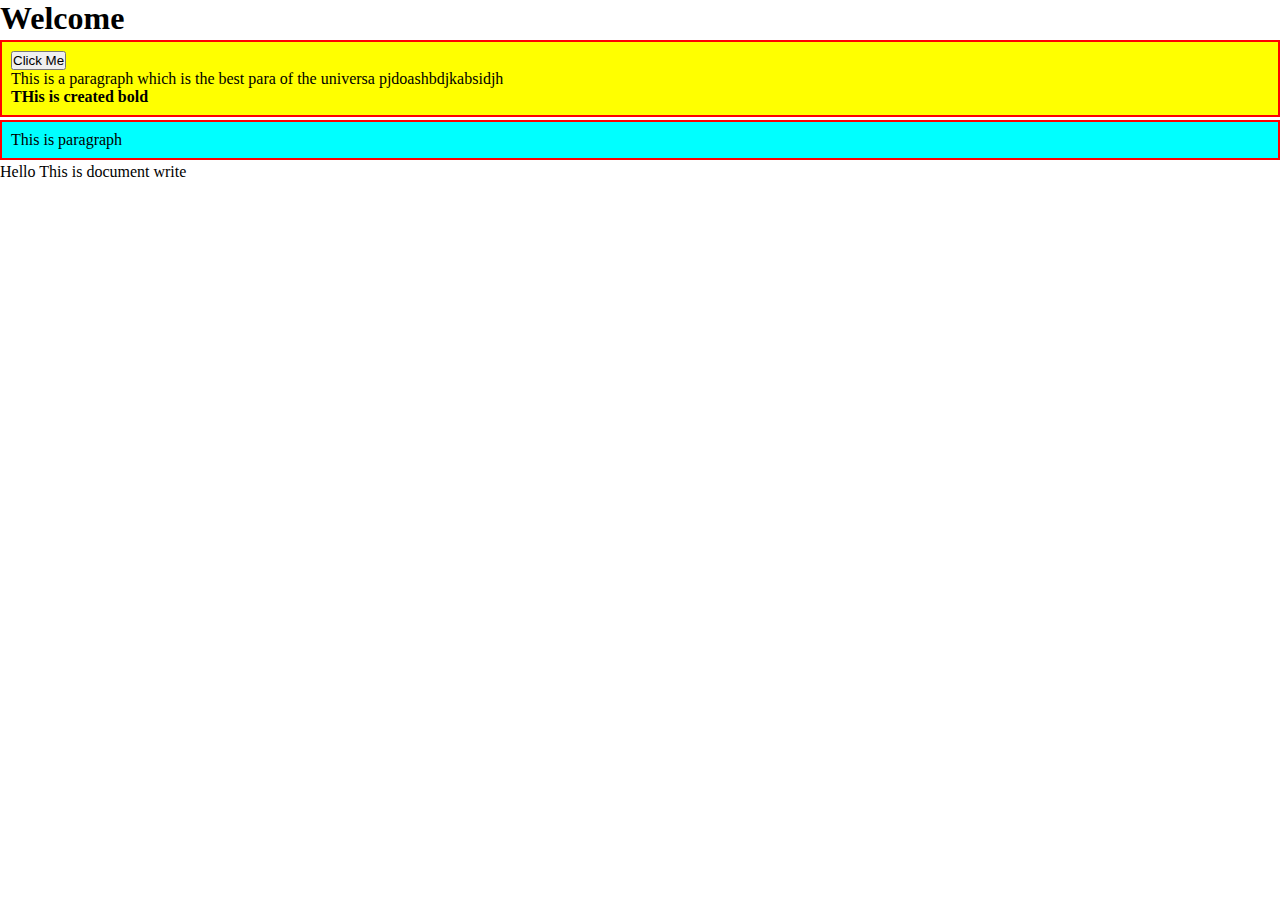
<file: index.html>
<!DOCTYPE html>
<html lang="en">
<head>
    <meta charset="UTF-8">
    <meta http-equiv="X-UA-Compatible" content="IE=edge">
    <meta name="viewport" content="width=device-width, initial-scale=1.0">
    <title>Learn JS </title>
<style>
    *{
        margin: 0;
        padding: 0;

    }
    .container {
        border: 2px solid red;
        margin: 3px 0;
        background: cyan;
        padding: 9px;
    }

    .bg-primary{
        background-color: blueviolet;
    }

    .text-sucess{
        color: white;
    }
</style>

</head>
<body>
    <h1> Welcome </h1>
        
    <div id = "firstContainer" class="container">
        <button id = "click" onclick="clicked()"> Click Me </button>
        <p>This is a paragraph which is the best para of the universa pjdoashbdjkabsidjh </p>
    </div>
    <div class="container">
        <p> This is paragraph </p>
    </div>

</body>
<script src="index.js">
</script>
</html>
</file>
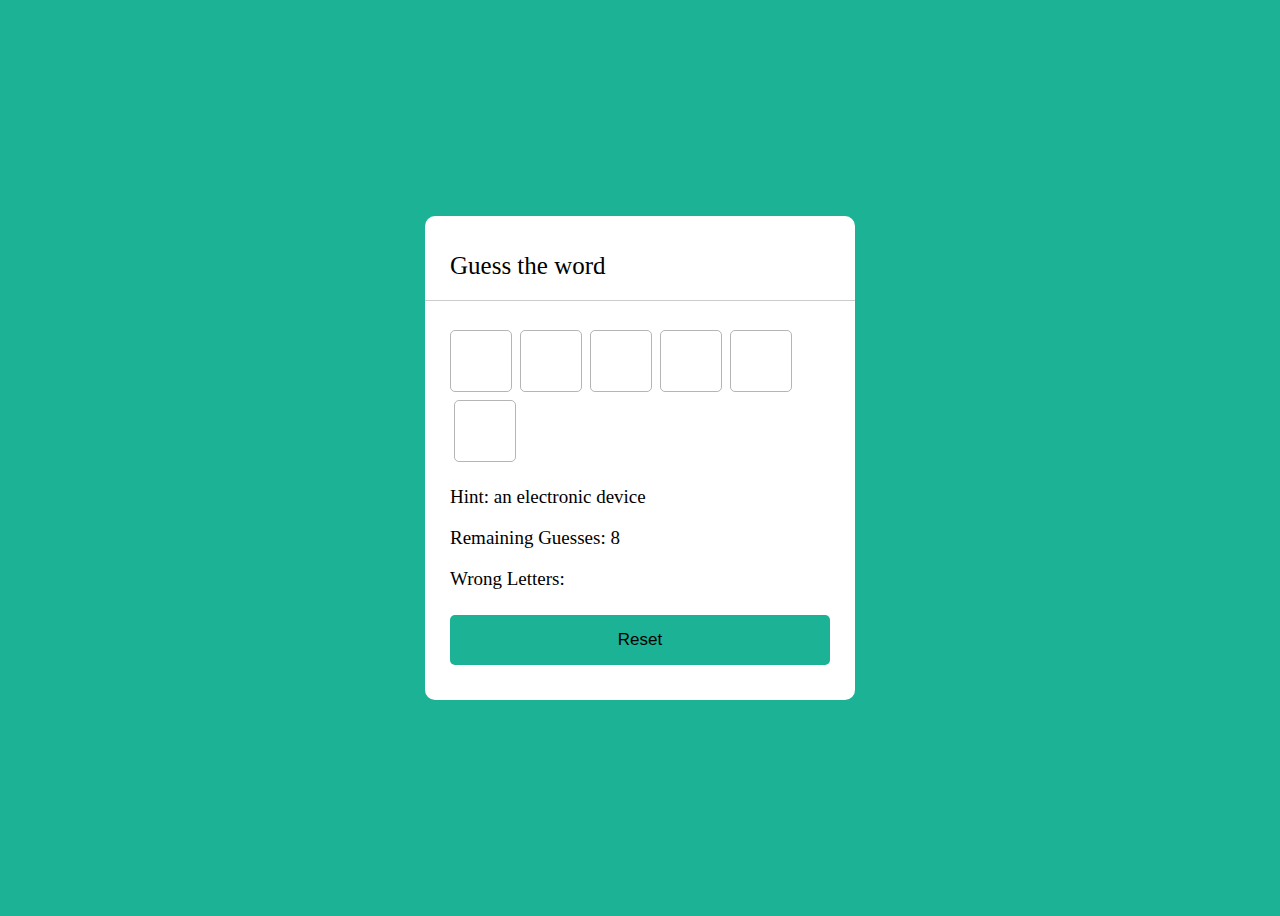
<file: wordguess/index.html>
<!doctype html>
<html lang="en">

<head>
  <!-- Required meta tags -->
  <meta charset="utf-8">
  <meta name="viewport" content="width=device-width, initial-scale=1, shrink-to-fit=no">

  <!-- Bootstrap CSS -->
  <link rel="stylesheet" href="style.css">

  <title>Guess a word Game</title>
</head>

<body>
  <div class="wrapper">
    <h1>Guess the word</h1>
    <div class="content">
      <input type="text" class="typing-input" maxlength="1">
      <div class="inputs">
  
      </div>
      <div class="details">
        <p class="hint">Hint: <span> </span> </p>
        <p class="guess-left">Remaining Guesses: <span> </span> </p>
        <p class="wrong-letter">Wrong Letters: <span> </span> </p>
      </div>
      <button class="reset-btn">Reset</button>
    </div>
  </div>

  <!--
    JS script here 
  -->
  
  <script src="word.js"></script>
  <script src="script.js"></script>

</body>

</html>
</file>
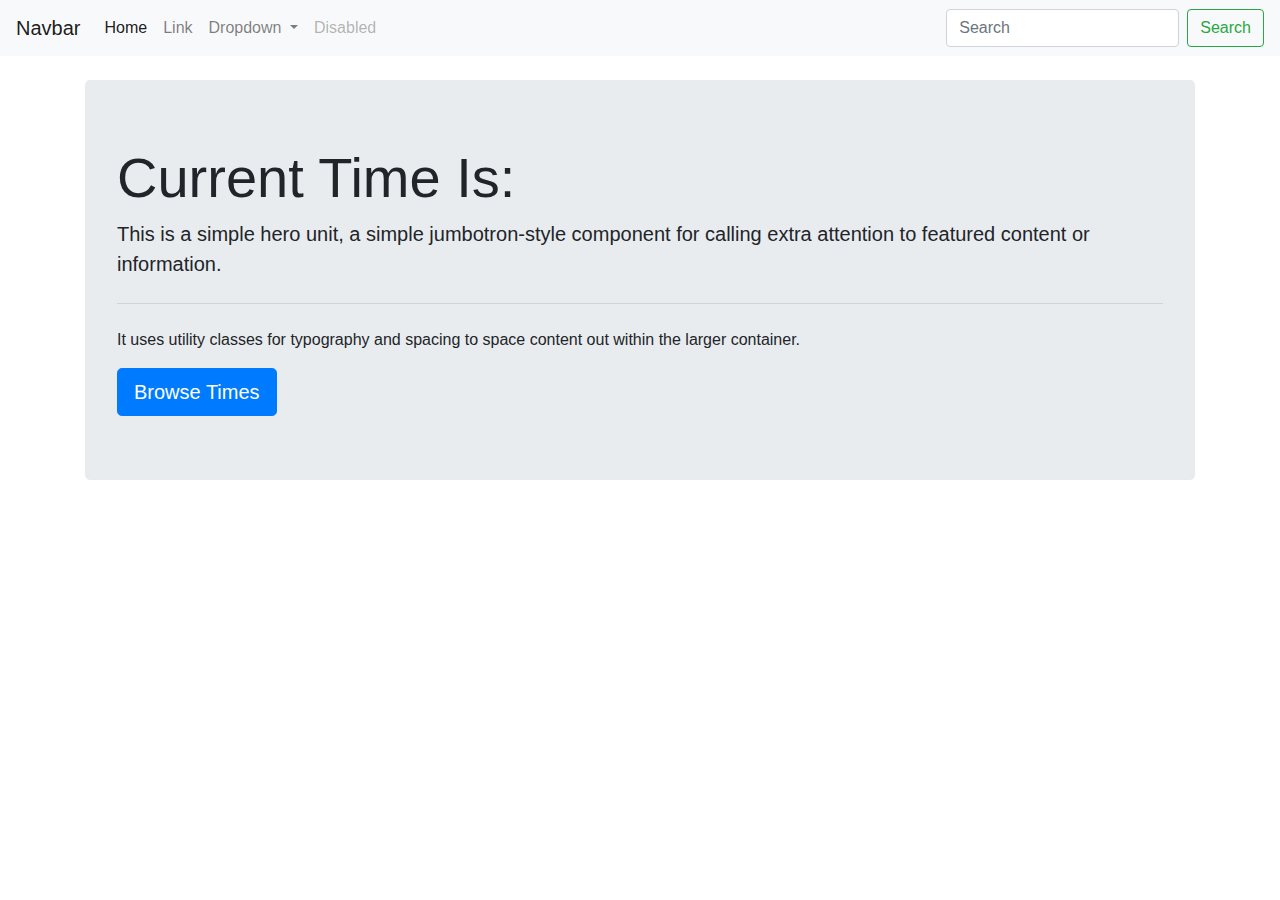
<file: project1/project1.html>
<!doctype html>
<html lang="en">
  <head>
    <!-- Required meta tags -->
    <meta charset="utf-8">
    <meta name="viewport" content="width=device-width, initial-scale=1, shrink-to-fit=no">

    <!-- Bootstrap CSS -->
    <link rel="stylesheet" href="https://cdn.jsdelivr.net/npm/bootstrap@4.3.1/dist/css/bootstrap.min.css" integrity="sha384-ggOyR0iXCbMQv3Xipma34MD+dH/1fQ784/j6cY/iJTQUOhcWr7x9JvoRxT2MZw1T" crossorigin="anonymous">

    <title>Hello, world!</title>

    <script>
        let a;
        let date;
        let time;
        const options = { weekday : 'long', year: 'numeric', month: 'long', day:'numeric'};
        setInterval(() => {
        a = new Date(); 
        
        date = a.toLocaleString(undefined, options);
        time = a.getHours() + ':' + a.getMinutes() + ':' + a.getSeconds();
        document.getElementById('time').innerHTML = time + "<br>ON " + date;
        }, 
        1000);


    </script>
  </head>
  <body>


    <nav class="navbar navbar-expand-lg navbar-light bg-light">
        <a class="navbar-brand" href="#">Navbar</a>
        <button class="navbar-toggler" type="button" data-toggle="collapse" data-target="#navbarSupportedContent" aria-controls="navbarSupportedContent" aria-expanded="false" aria-label="Toggle navigation">
          <span class="navbar-toggler-icon"></span>
        </button>
      
        <div class="collapse navbar-collapse" id="navbarSupportedContent">
          <ul class="navbar-nav mr-auto">
            <li class="nav-item active">
              <a class="nav-link" href="#">Home <span class="sr-only">(current)</span></a>
            </li>
            <li class="nav-item">
              <a class="nav-link" href="#">Link</a>
            </li>
            <li class="nav-item dropdown">
              <a class="nav-link dropdown-toggle" href="#" id="navbarDropdown" role="button" data-toggle="dropdown" aria-haspopup="true" aria-expanded="false">
                Dropdown
              </a>
              <div class="dropdown-menu" aria-labelledby="navbarDropdown">
                <a class="dropdown-item" href="#">Action</a>
                <a class="dropdown-item" href="#">Another action</a>
                <div class="dropdown-divider"></div>
                <a class="dropdown-item" href="#">Something else here</a>
              </div>
            </li>
            <li class="nav-item">
              <a class="nav-link disabled" href="#" tabindex="-1" aria-disabled="true">Disabled</a>
            </li>
          </ul>
          <form class="form-inline my-2 my-lg-0">
            <input class="form-control mr-sm-2" type="search" placeholder="Search" aria-label="Search">
            <button class="btn btn-outline-success my-2 my-sm-0" type="submit">Search</button>
          </form>
        </div>
      </nav>

      <div class="container my-4">
        <div class="jumbotron">
            <h1 class="display-4">Current Time Is: <span id ="time"></span></h1>
            <p class="lead">This is a simple hero unit, a simple jumbotron-style component for calling extra attention to featured content or information.</p>
            <hr class="my-4">
            <p>It uses utility classes for typography and spacing to space content out within the larger container.</p>
            <a class="btn btn-primary btn-lg" href="#" role="button">Browse Times </a>
          </div> 
      </div>


    <!-- Optional JavaScript -->
    <!-- jQuery first, then Popper.js, then Bootstrap JS -->
    <script src="https://code.jquery.com/jquery-3.3.1.slim.min.js" integrity="sha384-q8i/X+965DzO0rT7abK41JStQIAqVgRVzpbzo5smXKp4YfRvH+8abtTE1Pi6jizo" crossorigin="anonymous"></script>
    <script src="https://cdn.jsdelivr.net/npm/popper.js@1.14.7/dist/umd/popper.min.js" integrity="sha384-UO2eT0CpHqdSJQ6hJty5KVphtPhzWj9WO1clHTMGa3JDZwrnQq4sF86dIHNDz0W1" crossorigin="anonymous"></script>
    <script src="https://cdn.jsdelivr.net/npm/bootstrap@4.3.1/dist/js/bootstrap.min.js" integrity="sha384-JjSmVgyd0p3pXB1rRibZUAYoIIy6OrQ6VrjIEaFf/nJGzIxFDsf4x0xIM+B07jRM" crossorigin="anonymous"></script>
  </body>
</html>
</file>
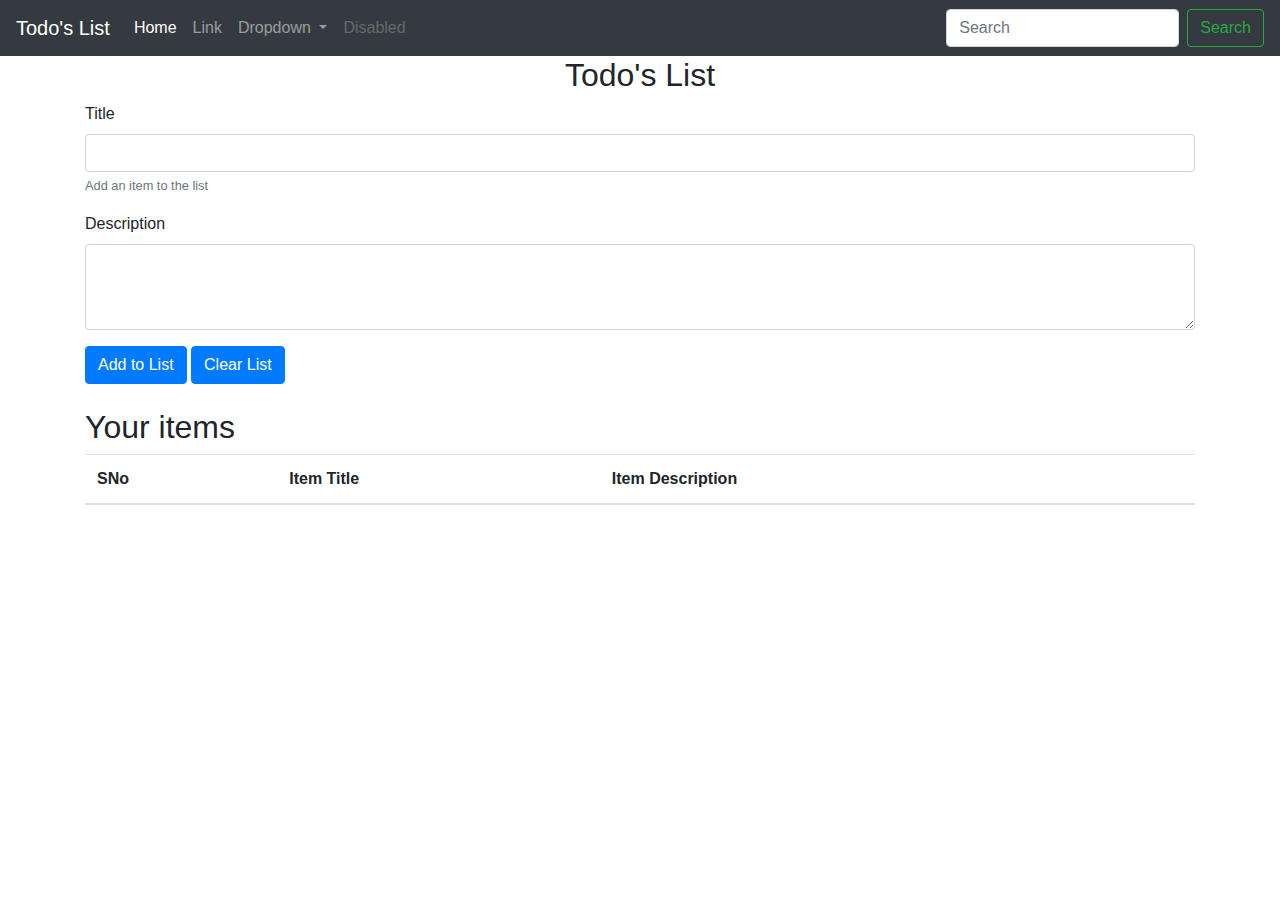
<file: project2/project2.html>
<!doctype html>
<html lang="en">

<head>
    <!-- Required meta tags -->
    <meta charset="utf-8">
    <meta name="viewport" content="width=device-width, initial-scale=1, shrink-to-fit=no">

    <!-- Bootstrap CSS -->
    <link rel="stylesheet" href="https://cdn.jsdelivr.net/npm/bootstrap@4.3.1/dist/css/bootstrap.min.css"
        integrity="sha384-ggOyR0iXCbMQv3Xipma34MD+dH/1fQ784/j6cY/iJTQUOhcWr7x9JvoRxT2MZw1T" crossorigin="anonymous">

    <title>TODO List !</title>
</head>

<body>

    <nav class="navbar navbar-expand-lg navbar-dark bg-dark">
        <a class="navbar-brand" href="#">Todo's List </a>
        <button class="navbar-toggler" type="button" data-toggle="collapse" data-target="#navbarSupportedContent"
            aria-controls="navbarSupportedContent" aria-expanded="false" aria-label="Toggle navigation">
            <span class="navbar-toggler-icon"></span>
        </button>

        <div class="collapse navbar-collapse" id="navbarSupportedContent">
            <ul class="navbar-nav mr-auto">
                <li class="nav-item active">
                    <a class="nav-link" href="#">Home <span class="sr-only">(current)</span></a>
                </li>
                <li class="nav-item">
                    <a class="nav-link" href="#">Link</a>
                </li>
                <li class="nav-item dropdown">
                    <a class="nav-link dropdown-toggle" href="#" id="navbarDropdown" role="button"
                        data-toggle="dropdown" aria-haspopup="true" aria-expanded="false">
                        Dropdown
                    </a>
                    <div class="dropdown-menu" aria-labelledby="navbarDropdown">
                        <a class="dropdown-item" href="#">Action</a>
                        <a class="dropdown-item" href="#">Another action</a>
                        <div class="dropdown-divider"></div>
                        <a class="dropdown-item" href="#">Something else here</a>
                    </div>
                </li>
                <li class="nav-item">
                    <a class="nav-link disabled" href="#" tabindex="-1" aria-disabled="true">Disabled</a>
                </li>
            </ul>
            <form class="form-inline my-2 my-lg-0">
                <input class="form-control mr-sm-2" type="search" placeholder="Search" aria-label="Search">
                <button class="btn btn-outline-success my-2 my-sm-0" type="submit">Search</button>
            </form>
        </div>
    </nav>

    <div class="container">
        <h2 class="text-center"> Todo's List </h2>
            <div class="form-group">
              <label for="title">Title</label>
              <input type="text" class="form-control" id="title" aria-describedby="emailHelp">
              <small id="emailHelp" class="form-text text-muted">Add an item to the list </small>
            </div>
        
            <div class="form-group">
                <label for="description">Description</label>
                <textarea class="form-control" id="description" rows="3"></textarea>
              </div>
            
            <button type="submit" id="add" class="btn btn-primary">Add to List</button>
            <button type="clear" id="add" class="btn btn-primary" onclick="clearStorage()">Clear List</button>
    
          <div id="items" class="my-4">

            <h2> Your items </h2>
            <table class="table">
                <thead>
                  <tr>
                    <th scope="col">SNo</th>
                    <th scope="col">Item Title</th>
                    <th scope="col">Item Description</th>
                    <th>  </th>
                  </tr>
                </thead>
                <tbody id="tableBody">
                  <tr>
                    <th scope="row">1</th>
                    <td>Get some coffee</td>
                    <td>You need coffee as you are a coder </td>
                  </tr>
                </tbody>
              </table>

          </div>
    </div>

    <!-- Optional JavaScript -->
    <!-- jQuery first, then Popper.js, then Bootstrap JS -->
    <script src="https://code.jquery.com/jquery-3.3.1.slim.min.js"
        integrity="sha384-q8i/X+965DzO0rT7abK41JStQIAqVgRVzpbzo5smXKp4YfRvH+8abtTE1Pi6jizo"
        crossorigin="anonymous"></script>
    <script src="https://cdn.jsdelivr.net/npm/popper.js@1.14.7/dist/umd/popper.min.js"
        integrity="sha384-UO2eT0CpHqdSJQ6hJty5KVphtPhzWj9WO1clHTMGa3JDZwrnQq4sF86dIHNDz0W1"
        crossorigin="anonymous"></script>
    <script src="https://cdn.jsdelivr.net/npm/bootstrap@4.3.1/dist/js/bootstrap.min.js"
        integrity="sha384-JjSmVgyd0p3pXB1rRibZUAYoIIy6OrQ6VrjIEaFf/nJGzIxFDsf4x0xIM+B07jRM"
        crossorigin="anonymous"></script>

    <script>
        function getAndUpdate(){
            console.log("updatinggg list ...")
            tit = document.getElementById('title').value;
            desc = document.getElementById('description').value;

            if (localStorage.getItem('itemJson')==null){
                itemJsonArray = [];
                itemJsonArray.push([tit, desc])
                localStorage.setItem('itemJson', JSON.stringify(itemJsonArray))
            }
            else{
                itemJsonArrayStr = localStorage.getItem('itemJson');
                itemJsonArray = JSON.parse(itemJsonArrayStr);
                itemJsonArray.push([tit, desc]);
                localStorage.setItem('itemJson', JSON.stringify(itemJsonArray))

            }
            update();

        }
        function update(){
            if (localStorage.getItem('itemJson')==null){
                itemJsonArray = [];
            
                localStorage.setItem('itemJson', JSON.stringify(itemJsonArray))
            }
            else{
                itemJsonArrayStr = localStorage.getItem('itemJson');
                itemJsonArray = JSON.parse(itemJsonArrayStr);

            }
            
            //Populate on the table 
            let tableBody = document.getElementById('tableBody');
            let str = "";
            itemJsonArray.forEach((element, index) => {
                str += `
                <tr>
                    <th scope="row">${index+1}</th>
                    <td>${element[0]}</td>
                    <td>${element[1]}</td>
                    <td><button class="btn btn-sm btn-primary" onclick="deleted(${index})"> Delete </button></td>
    
                  </tr>

                `
            });
                tableBody.innerHTML = str;
        }
        add = document.getElementById("add");
        add.addEventListener("click", getAndUpdate);
        update();
        function deleted(itemIndex){
            console.log("Delete", itemIndex)
            itemJsonArrayStr = localStorage.getItem('itemJson')
            itemJsonArray = JSON.parse(itemJsonArrayStr);

            localStorage.setItem('itemsJson', JSON.stringify(itemJsonArray));
            update();
        }
        function clearStorage(){
                if (confirm("Do you areally want to clear?")){
                console.log('Clearing the storage')
                localStorage.clear();
                update()
                }
            }
    </script>
</body>
</html>
</file>
<file: wordguess/style.css>
@import url('https://fonts.googleapis.com/css?family=Poppins')
*{
    margin: 0;
    padding: 0;
    box-sizing: border-box;
    font-family: 'Poppins', sans-serif;
}
body{
    display: flex;
    align-items: center;
    justify-content: center;
    min-height: 100vh;
    background: #1bb295;
}

.wrapper{
    width: 430px;
    background: #fff;
    border-radius: 10px;
}

.wrapper h1{
    font-size: 25px;
    font-weight: 500;
    padding: 20px 25px;
    border-bottom: 1px solid #ccc;
}

.wrapper .content{
    margin: 25px 25px 35px;
}

.content .typing-input{
    z-index: -999;
    position: absolute;
    opacity: 0;
    

}

.content inputs{
    display: flex;
    flex-wrap: wrap;
    justify-content: center;
}
.inputs input{
    height: 58px;
    width: 56px;
    margin: 4px;
    color: #1bb295;
    font-size: 24px;
    font-weight: 500;
    text-align: center;
    background: none;
    border-radius: 5px;
    border: 1px solid #b5b5b5;
    text-transform: uppercase;
}

.inputs input:first-child{
    margin-left: 0px;
}


.content .details{
    margin: 20px 0 25px;

}

.details p{
    font-size: 19px;
    margin-bottom: 10px;
}

.content .reset-btn{
    width: 100%;
    outline: pointer;
    border: none;
    font-size: 17px;
    padding: 15px 0;
    background: #1bb295;
    border-radius: 5px;


}
</file>
